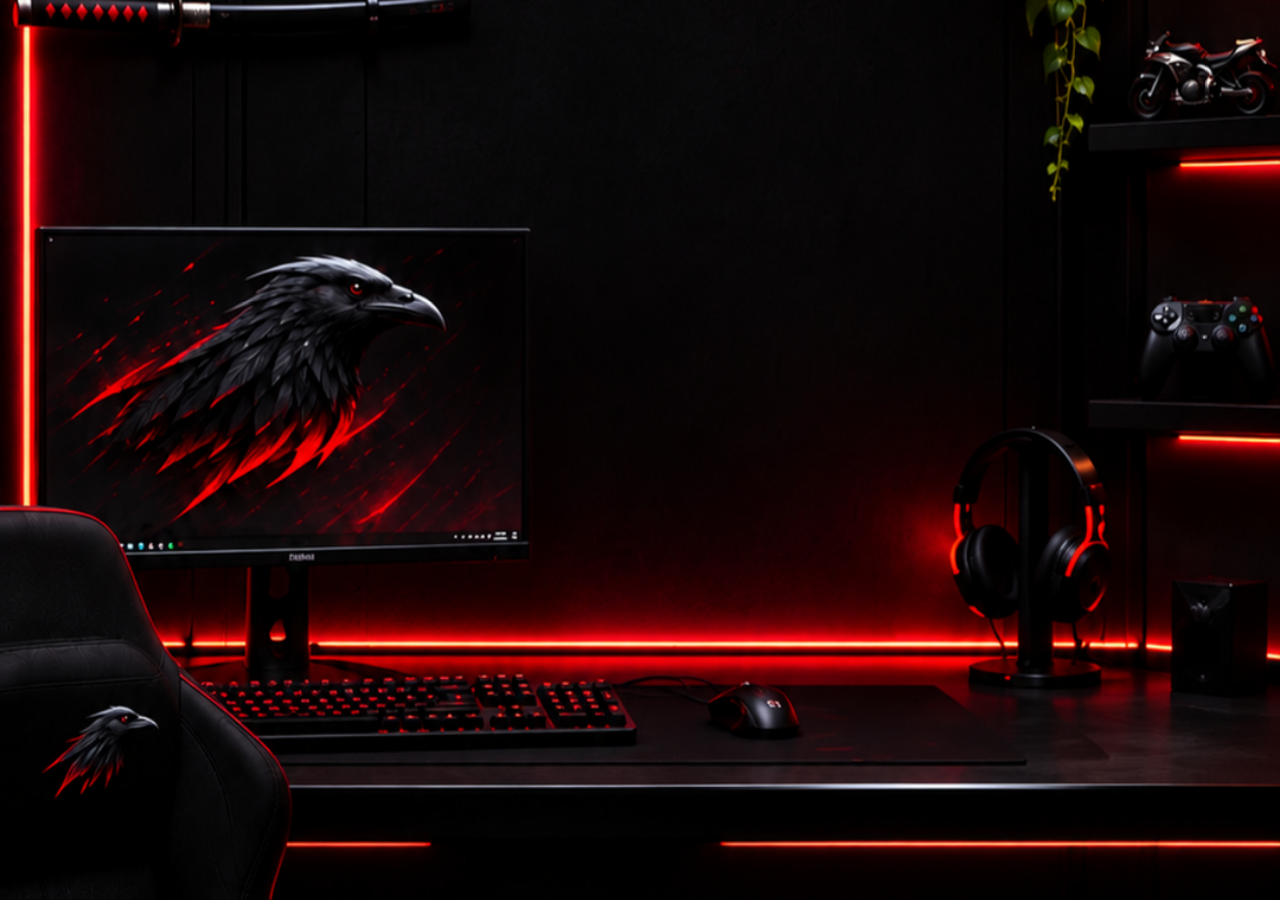
<file: index.html>
<!doctype html>
<html lang="en">
<head>
  <meta charset="utf-8">
  <meta name="viewport" content="width=device-width, initial-scale=1">
  <title>RAVEN · Background Only</title>
  <style>
    html,body{margin:0;width:100%;height:100%;overflow:hidden;background:#000}
    #background{position:fixed;inset:0;width:100%;height:100%;object-fit:cover;display:block;pointer-events:none;user-select:none}
  </style>
</head>
<body>
  <img id="background" src="assets/background.png?v=20261110-background-only" alt="RAVEN red neon gaming room">
</body>
</html>
</file>
